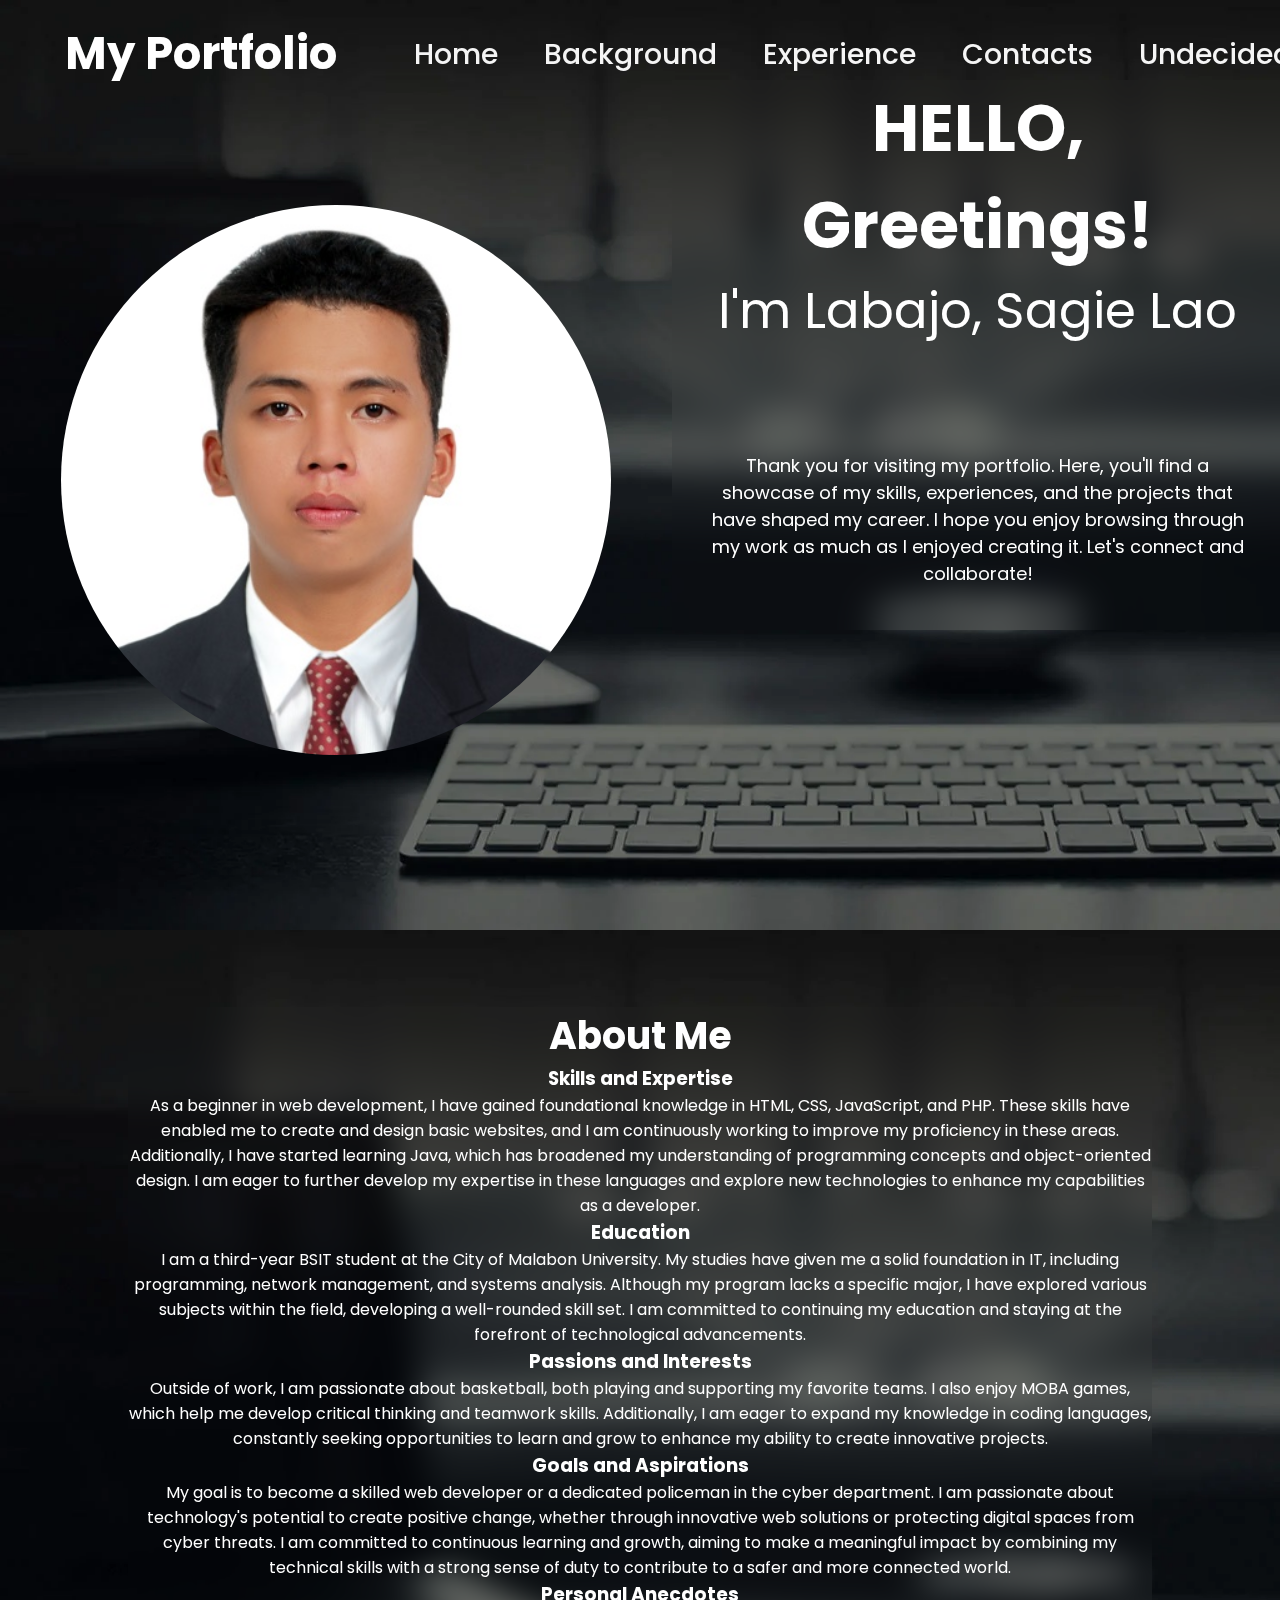
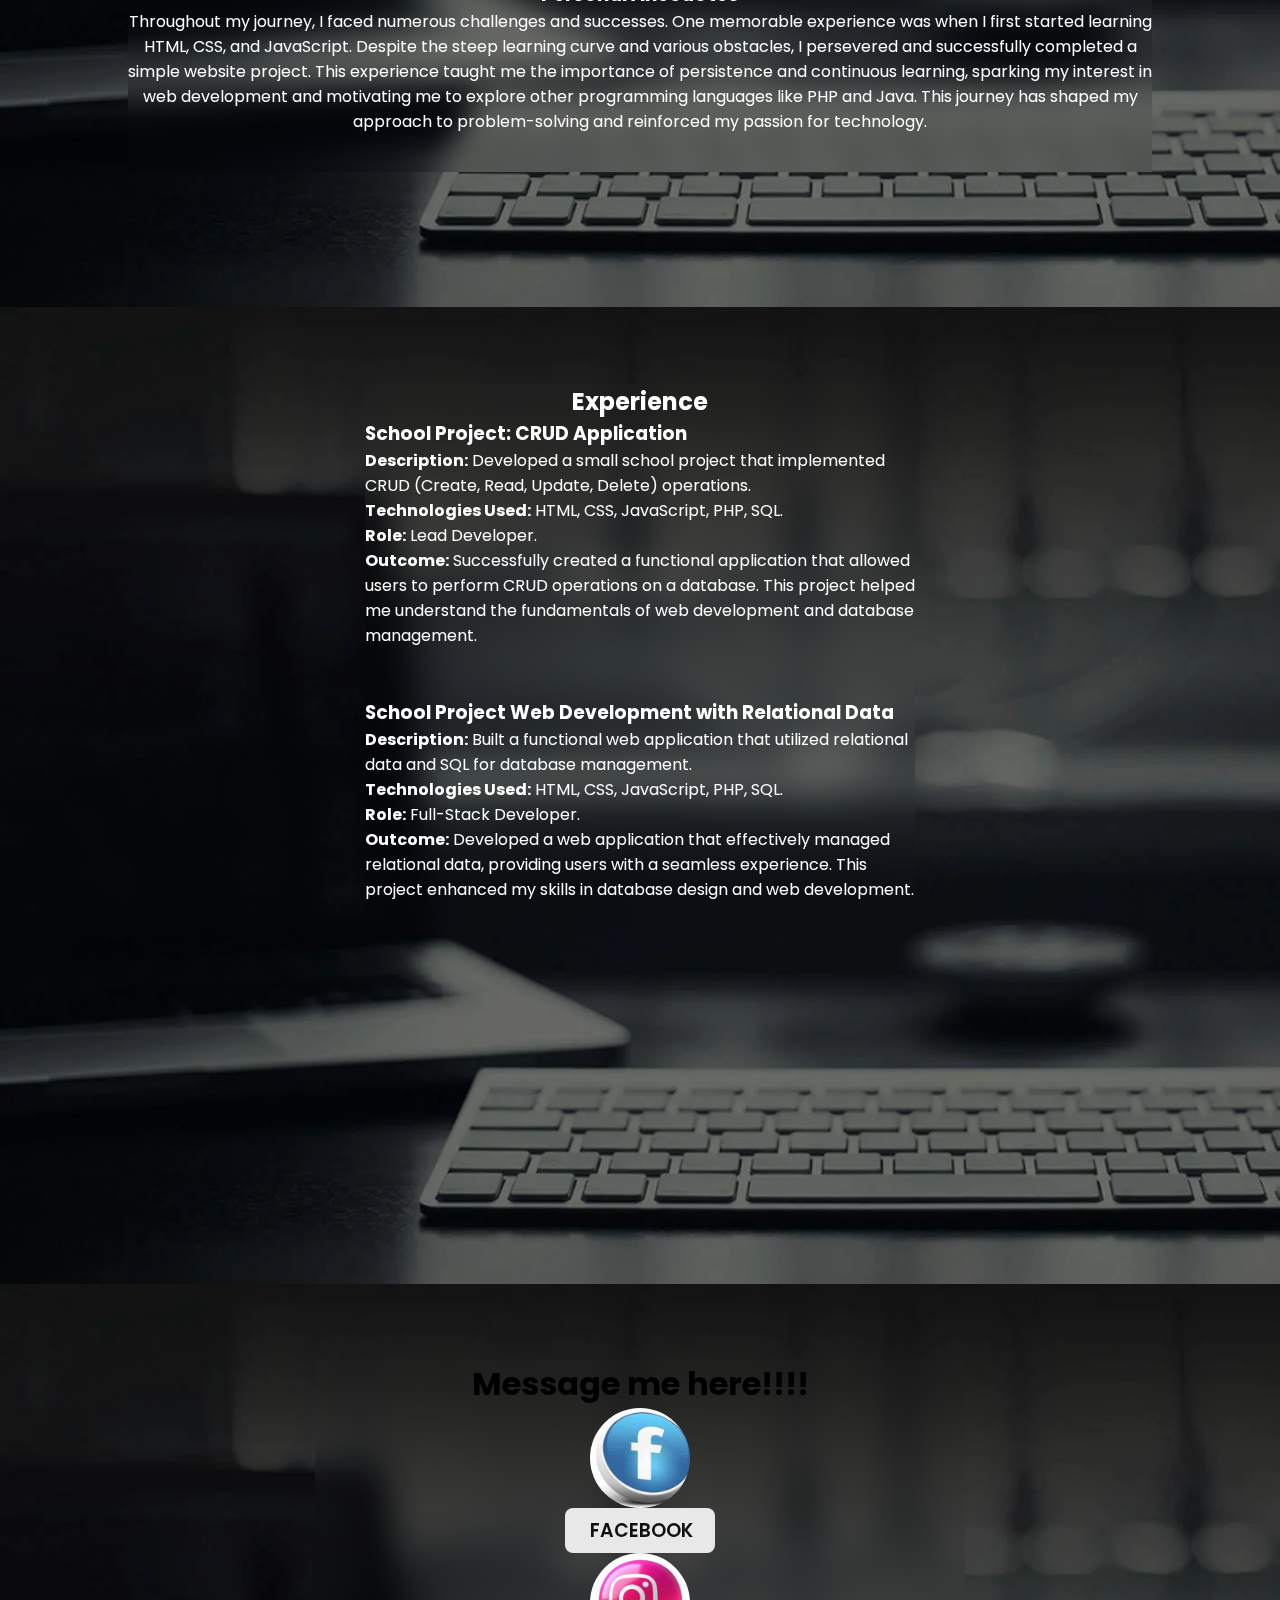
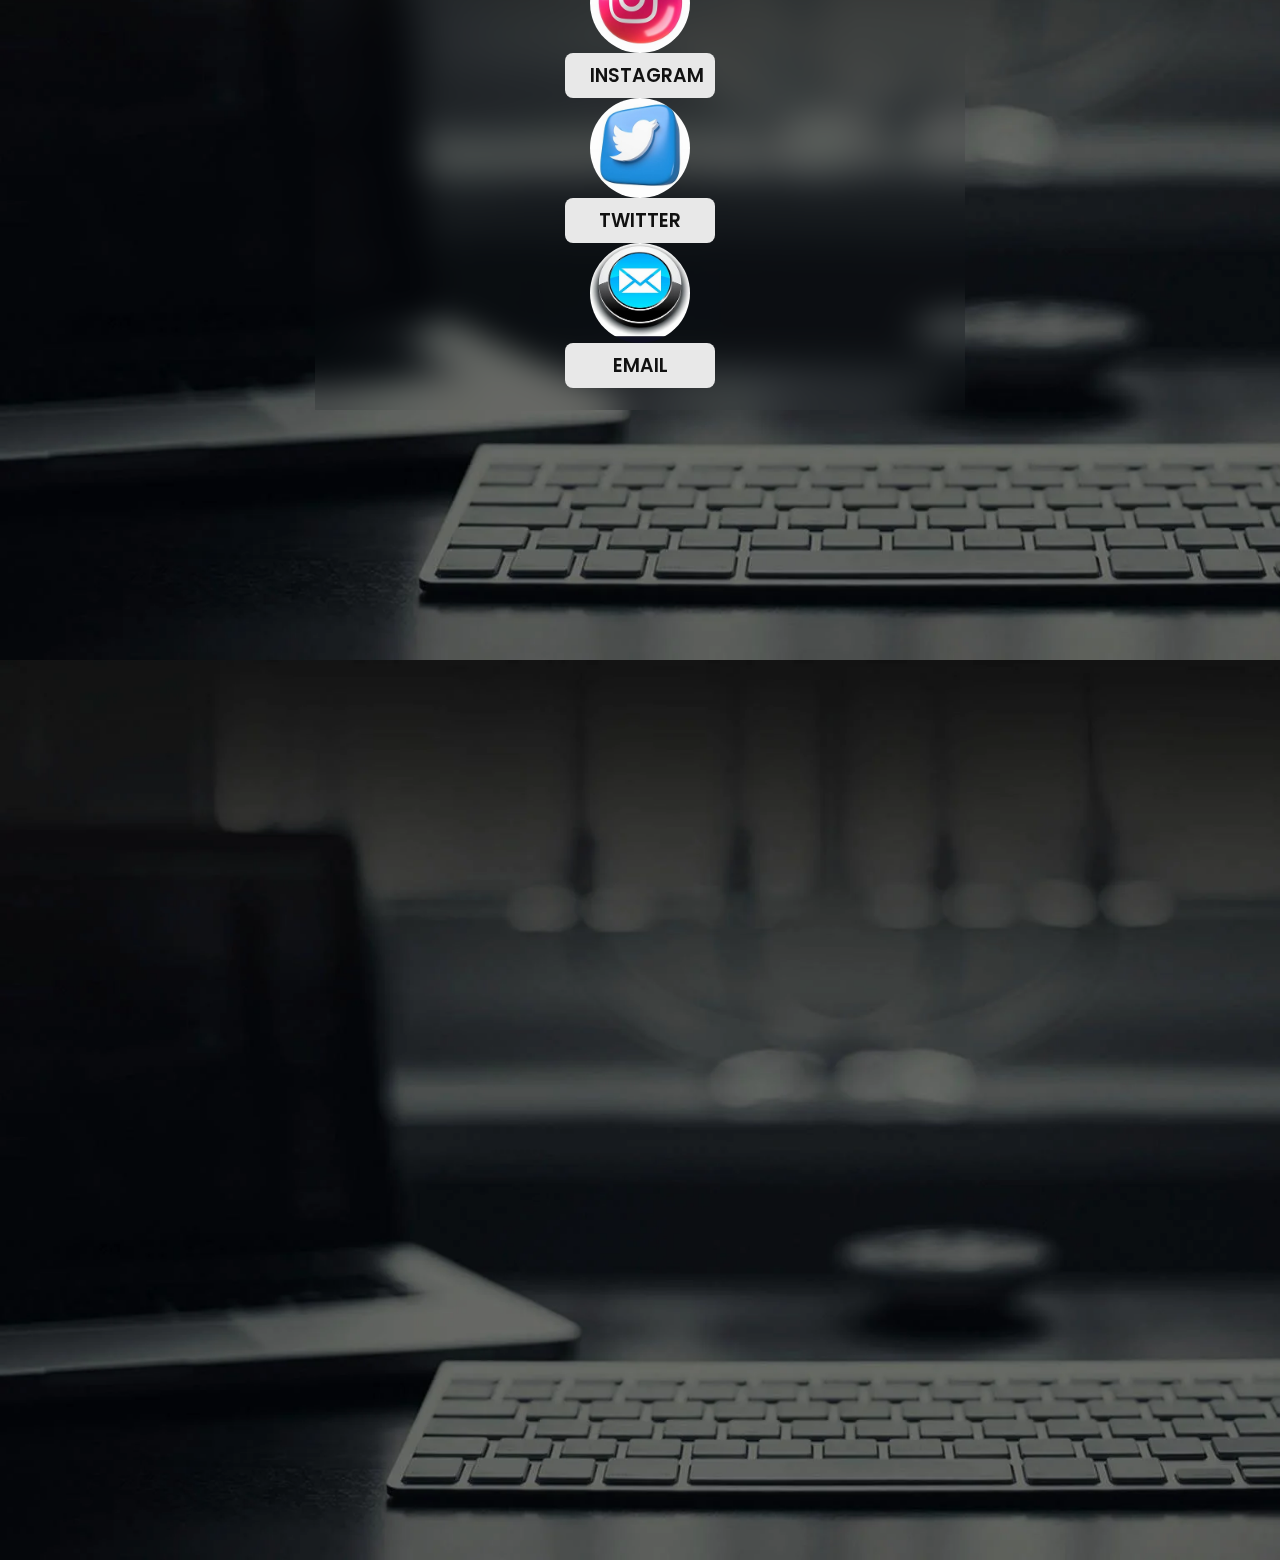
<file: docs/index.html>
<html>
<head>
    <link rel="icon" href="../IMAGES/icon.jfif" type="image/icon">
<title>My Portfolio</title>
  <link rel="stylesheet" href="CSS/Index.css">
 
</head>
<body>
   
<header> 
 <h2 class="portfolio">My Portfolio</h2>
 <nav class="navigation">
 <a href="#container-home">Home</a>
 <a href="#container-button2">Background</a>
 <a href="#container-button3">Experience</a>
 <a href="#container-button4">Contacts</a>
 <a href="#container-button5">Undecided</a>
 <span></span>
</nav>
</header>


<div id="container-home">
    <div class="container-image">  </div>

    <div class="container-detail">
    <div class="first-line"> <h3>HELLO, Greetings! </h3></div>
    <Div class="second-line"> I'm Labajo, Sagie Lao</Div>
    <div class="third-line"> Thank you for visiting my portfolio.
         Here, you'll find a showcase of my skills, experiences, and the projects that have shaped my career. 
         I hope you enjoy browsing through my work as much as I enjoyed creating it. 
         Let's connect and collaborate!</div>
  </div>


</div> 

<div id="container-button2">
    
    <div class="background">
        <div class="about-me">
            <h2>About Me</h2>
            
            <h3>Skills and Expertise</h3>
        
            As a beginner in web development, I have gained foundational knowledge in HTML, CSS, JavaScript, 
            and PHP. These skills have enabled me to create and design basic websites, 
            and I am continuously working to improve my proficiency in these areas. Additionally, 
            I have started learning Java, which has broadened my understanding of programming concepts 
            and object-oriented design. I am eager to further develop my expertise in these languages 
            and explore new technologies to enhance my capabilities as a developer.
            
            <h3>Education</h3>
            <p>I am a third-year BSIT student at the City of Malabon University. 
                My studies have given me a solid foundation in IT, including programming, network management,
                and systems analysis. Although my program lacks a specific major, I have explored various subjects
                within the field, developing a well-rounded skill set.
                I am committed to continuing my education and staying at the forefront of technological advancements.
            <h3>Passions and Interests</h3>
            <p>Outside of work, I am passionate about basketball, both playing and supporting my favorite teams. 
                I also enjoy MOBA games, which help me develop critical thinking and teamwork skills. Additionally, 
                I am eager to expand my knowledge in coding languages, 
                constantly seeking opportunities to learn and grow to enhance my ability to create innovative projects.

            <h3>Goals and Aspirations</h3>
            <p>My goal is to become a skilled web developer or a dedicated policeman in the cyber department. 
                I am passionate about technology's potential to create positive change, whether through innovative web 
                solutions or protecting digital spaces from cyber threats. I am committed to continuous learning and 
                growth, aiming to make a meaningful impact by combining my technical skills with a strong sense of duty 
                to contribute to a safer and more connected world.
            <h3>Personal Anecdotes</h3>
            <p>Throughout my journey, I faced numerous challenges and successes. 
                One memorable experience was when I first started learning HTML, CSS, and JavaScript.
                 Despite the steep learning curve and various obstacles, I persevered and successfully completed a 
                 simple website project. This experience taught me the importance of persistence and continuous learning, 
                 sparking my interest in web development and motivating me to explore other programming languages like 
                 PHP and Java.
                 This journey has shaped my approach to problem-solving and reinforced my passion for technology.
                  </div>
          

    </div>
</div>

<div id="container-button3">
       
    <div class="exp">
    
    <h2>Experience </h2>
        
        <div class="experience-item">
          <h3>School Project: CRUD Application</h3>
          <p><strong>Description:</strong> Developed a small school project that implemented CRUD (Create, Read, Update, Delete) operations.</p>
          <p><strong>Technologies Used:</strong> HTML, CSS, JavaScript, PHP, SQL.</p>
          <p><strong>Role:</strong> Lead Developer.</p>
          <p><strong>Outcome:</strong> Successfully created a functional application that allowed users to perform CRUD operations on a database. This project helped me understand the fundamentals of web development and database management.</p>
        </div>
        <br><br>
        <div class="experience-item">
          <h3>School Project Web Development with Relational Data</h3>
          <p><strong>Description:</strong> Built a functional web application that utilized relational data and SQL for database management.</p>
          <p><strong>Technologies Used:</strong> HTML, CSS, JavaScript, PHP, SQL.</p>
          <p><strong>Role:</strong> Full-Stack Developer.</p>
          <p><strong>Outcome:</strong> Developed a web application that effectively managed relational data, providing users with a seamless experience. This project enhanced my skills in database design and web development.</p>
        </div>
      </div>
      
   
</div>
</div>




</div>
</div>

<div id="container-button4">
    
    <div class="Contacts">
        <h1>Message me here!!!!</h1>
        <Div>
            <div class="fb"></div>
    <a class="contactbtn" href="https://www.facebook.com/shin.kido.92">FACEBOOK</a></Div>
    <div> <div class="ig"></div>
    <a class="contactbtn" href="https://www.instagram.com/shin_kido?igsh=MXBzOWMwdGZoNjZs">INSTAGRAM</a></div>
    <div> <div class="x"></div>
    <a class="contactbtn" href="https://x.com/MrKochan_28?t=RxV4oEpoBkueEtF55H5M1g&s=09">TWITTER</a></div>
    <div> <div class="email"></div>
    <a class="contactbtn" href="mailto:labajosagie@gmail.com">EMAIL</a></div>
    </div>


</div>

<div id="container-button5">
    
    <div class="container2"></div>

</div>

</body>
</html>
</file>
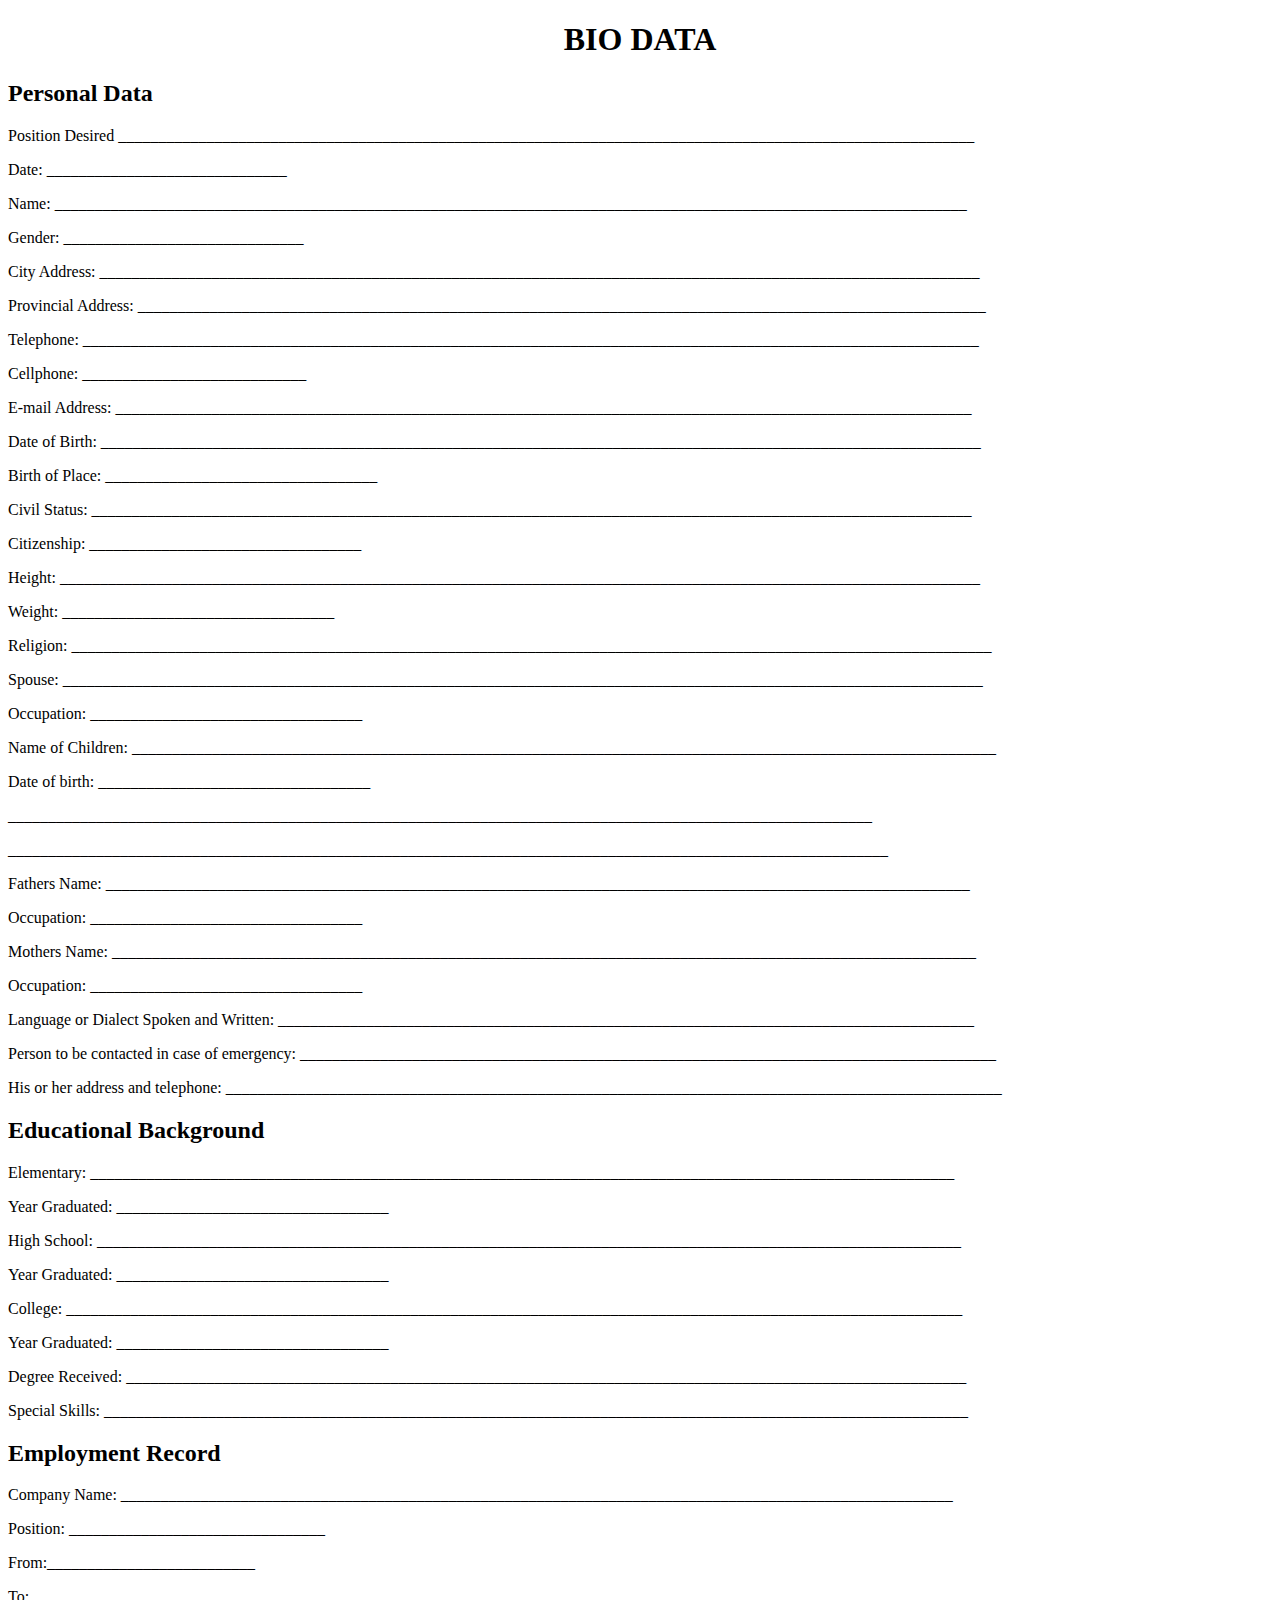
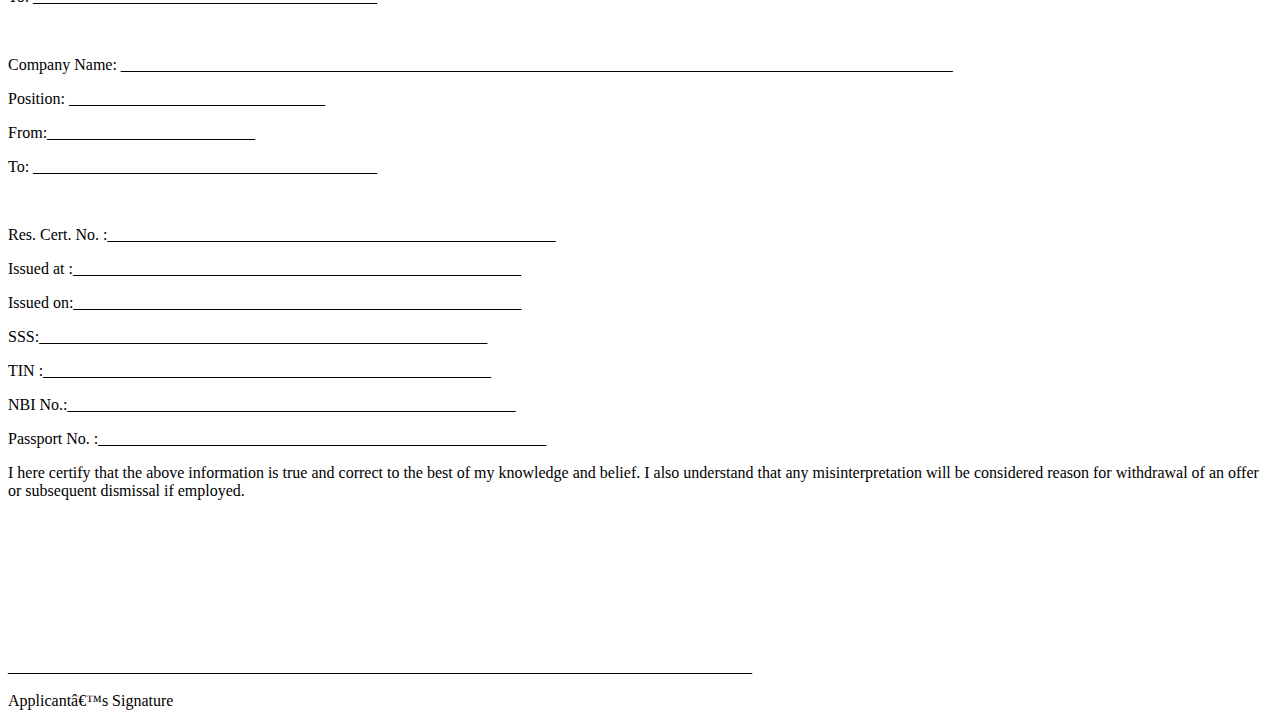
<file: IPT_LABAJO/docs/activity3.html>
<!DOCTYPE html>
<html lang=”en”>
<head>
    <meta charset=”UTF-8”>
    <meta name=”viewport” content=”width device-width, initial-scale=1.0”>
    <title>BIO DATA</title>
    <link rel="stylesheet" type="text/css" href="CSS/activity3.css" /> 

</head>
<body>
    <h1> BIO DATA</h1>
    <div class=”container”>
        
        <div class=”profileContainer”></div>
    </div>
    <div>
        <h2 class=”personalDataText”>Personal Data</h2>
    </div>
    <div class=”box1Container”>
        <div class=”firsttwoField”>
            <p>
                Position Desired ___________________________________________________________________________________________________________
            </p>
            <p>
                Date: ______________________________
            </p>
    
        </div>
        <div class=”secondtwoField”>
            <p>
                Name: __________________________________________________________________________________________________________________
            </p>
            <p>
                Gender: ______________________________
            </p>
        </div>
        <div class=”addressField”>
            <p>
                City Address: ______________________________________________________________________________________________________________
            </p>
            <p>
                Provincial Address: __________________________________________________________________________________________________________
            </p>
        </div>
        <div class=”fourthtwoField”>
            <p class=”telText”>
                Telephone: ________________________________________________________________________________________________________________
            </p>
            <p class=”cellphoneText”>
                Cellphone: ____________________________
            </p>
        </div>
        <div>
            <p class=”email”>E-mail Address: ___________________________________________________________________________________________________________</p>
        </div>

        <div class=”fifthtwoField”>
            <p class=”dobTxt”>
                Date of Birth: ______________________________________________________________________________________________________________
            </p>
            <p class=””>
                Birth of Place: __________________________________
            </p>
        </div>
        <div class=”sixthtwoField”>
            <p class=”dobTxt”>
                Civil Status: ______________________________________________________________________________________________________________
            </p>
            <p class=”citText”>
                Citizenship: __________________________________
            </p>
    
        </div>
        <div class=”seventwoField”>
            <p class=”dobTxt”>
                Height: ___________________________________________________________________________________________________________________
            </p>
            <p class=”citText”>
                Weight: __________________________________
            </p>
    
        </div>
        <div>
            <p class=”dobTxt”>
                Religion: ___________________________________________________________________________________________________________________
            </p>
        </div>
        <div class=”seventwoField”>
            <p class=”dobTxt”>
                Spouse: ___________________________________________________________________________________________________________________
            </p>
            <p class=”citText”>
                Occupation: __________________________________
            </p>
    
        </div>
        <div class=”seventwoField”>
            <p class=”dobTxt”>
                Name of Children: ____________________________________________________________________________________________________________
            </p>
            <p class=”citText”>
                Date of birth: __________________________________
            </p>
       
        </div>
        <div>
        <p class=”dob1Txt”>____________________________________________________________________________________________________________</p>
        </div>
        <div>
        <p class=”dob1Txt”>______________________________________________________________________________________________________________</p>
        </div>
        <div class=”seventwoField”>
            <p class=”dobTxt”>
                Fathers Name: ____________________________________________________________________________________________________________
            </p>
            <p class=”citText”>
                Occupation: __________________________________
            </p>
            </div>
            <div class=”seventwoField”>
                <p class=”dobTxt”>
                    Mothers Name: ____________________________________________________________________________________________________________
                </p>
                <p class=”citText”>
                    Occupation: __________________________________
                </p>
                </div>
                <div class=”dobTxt”>
                    <p>Language or Dialect Spoken and Written: _______________________________________________________________________________________</p>
                </div>
                <div class=”dobTxt”>
                    <p>Person to be contacted in case of emergency: _______________________________________________________________________________________</p>
                </div>
                <div class=”dobTxt”>
                    <p>His or her address and telephone: _________________________________________________________________________________________________</p>
                </div>

            
        
           
            
        

            
        </div>
       
     
        
    </div>
    <h2 class=”personalDataText”>Educational Background</h2>
    <div class=”content2”>
        <div class=”seventwoField”>
            <p class=”dobTxt”>
                Elementary: ____________________________________________________________________________________________________________
            </p>
            <p class=”citText”>
                Year Graduated: __________________________________
            </p>
            </div>
            <div class=”seventwoField”>
                <p class=”dobTxt”>
                    High School: ____________________________________________________________________________________________________________
                </p>
                <p class=”citText”>
                    Year Graduated: __________________________________
                </p>
                </div>
                <div class=”seventwoField”>
                    <p class=”dobTxt”>
                        College: ________________________________________________________________________________________________________________
                    </p>
                    <p class=”citText”>
                        Year Graduated: __________________________________
                    </p>
                    </div>
                    <div>
                        <p class=”dobTxt”>Degree Received: _________________________________________________________________________________________________________</p>
                    </div>
                    <div>
                        <p class=”dobTxt”>Special Skills: ____________________________________________________________________________________________________________</p>
                    </div>
    </div>
    <h2 class=”personalDataText”>Employment Record</h2>
    <div class=”content3”>
        <div>
            <p class=”dobTxt”>Company Name: ________________________________________________________________________________________________________</p>
        </div>
        <div class=”threeField”>
            <p>Position: ________________________________</p>
            <p>From:__________________________</p>
            <p>To: ___________________________________________</p>
        </div>
        <br>
        <div>
            <p class=”dobTxt”>Company Name: ________________________________________________________________________________________________________</p>
        </div>
        <div class=”threeField”>
            <p>Position: ________________________________</p>
            <p>From:__________________________</p>
            <p>To: ___________________________________________</p>
        </div>

    </div>
    <br>
    <div class=”content4”>
        <div class=”lastcontent”>
            <p class=”dobTxt”> Res. Cert. No. :________________________________________________________</p>
            <p class=”dobTxt”> Issued at :________________________________________________________</p>
            <p class=”dobTxt”> Issued on:________________________________________________________</p>
            <p class=”dobTxt”> SSS:________________________________________________________</p>
            <p class=”dobTxt”> TIN :________________________________________________________</p>
            <p class=”dobTxt”> NBI No.:________________________________________________________</p>
            <p class=”dobTxt”> Passport No. :________________________________________________________</p>
            </div>
<div class=”textContent1”>
   <p>I here certify that the above information is true and correct to the best of my knowledge and belief. I also understand that any misinterpretation will be considered reason for withdrawal of an offer or subsequent dismissal if employed.
   </p>  
   <br>
   <br>
   <br>
   <br>
   <br>
   <br>
   <br>
   <p>
    _____________________________________________________________________________________________
   </p>
   <p class=”signature”>Applicant’s Signature</p>
</div>
        </div>
    </div>
</body>
</html>
</file>
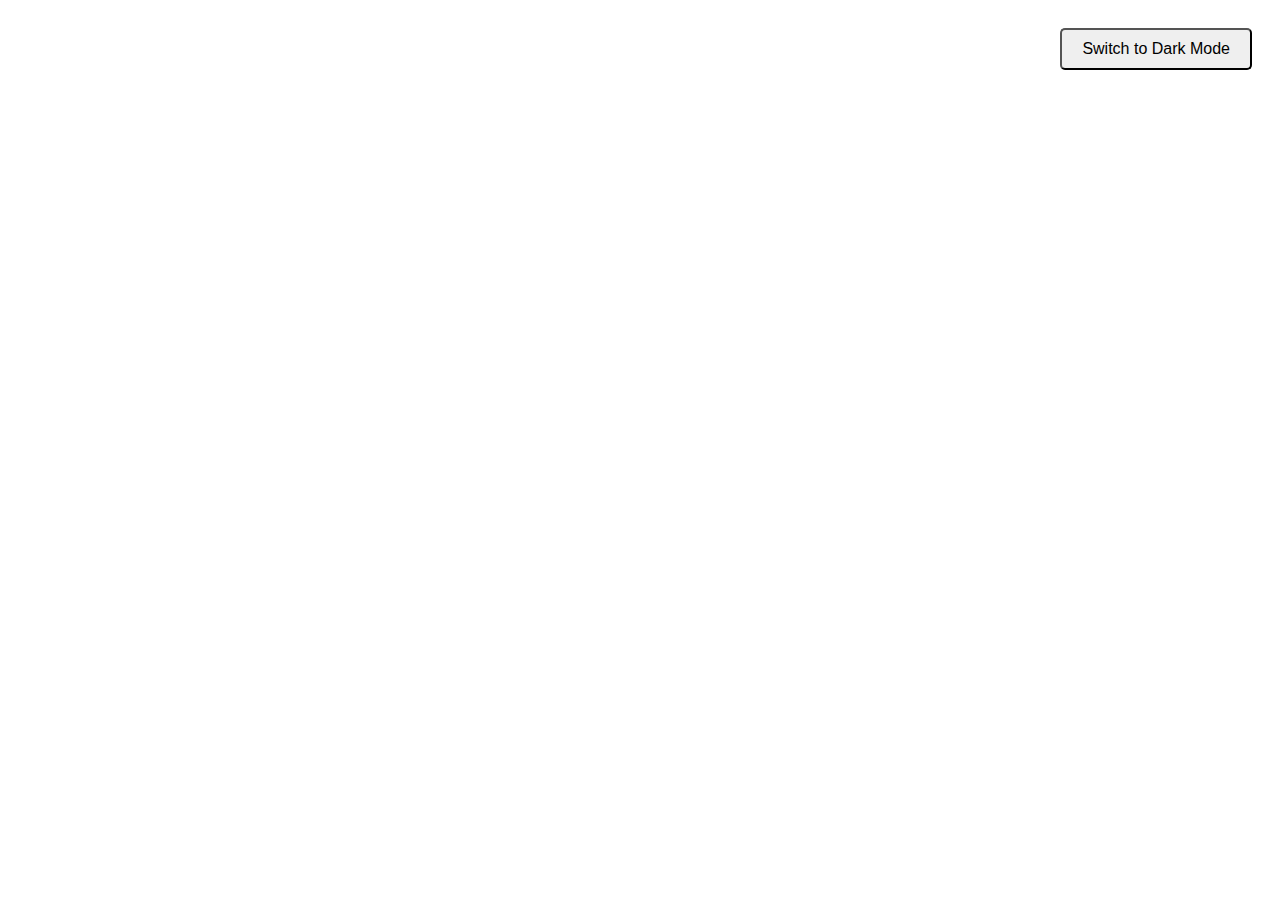
<file: IPT_LABAJO/docs/activity5.html>
<!DOCTYPE html>
<html lang="en">
<head>
  <meta charset="UTF-8">
  <meta name="viewport" content="width=device-width, initial-scale=1.0">
  <title>Dark/Light Mode Toggle</title>
  <link rel="stylesheet" type="text/css" href="CSS/activity5.css" /> 
</head>
<body>
  <button id="toggle-button">Switch to Dark Mode</button>

  <script src="JS/activity5.js"></script>
</html>
</file>
<file: docs/CSS/Index.css>
@import url('https://fonts.googleapis.com/css2?family=Poppins:wght@400;500;600&display=swap');
* {
	margin: 0;
	padding: 0;
	scroll-behavior: smooth;
	font-family: "poppins",serif, bold;
}
body{
   background-color: black;
   scroll-behavior: smooth;
   scroll-snap-type: y mandatory;
}
header{
	 font-size: 30px;
	position: fixed;
	top: 0px;
	left: 0px;
	width: 100%;
    padding: 20px 50px;                        
	display: flex;
	justify-content: space-evenly;
	align-items: center;
	z-index: 99;
}

nav{
    position: relative;
	font-size: .5cm;
	color: Red;
	text-decoration: none;
	font-weight: 500;
	margin-left: 40px;
    display: flex;
    justify-content: space-evenly;
}
.portfolio{
color: white;
}
nav a{
    position: relative;
    display: flex;
    flex-direction: column;
    justify-content: space-evenly;
    font-size: .75cm;
    font-weight: 500;
    color: whitesmoke;
    text-decoration: none;
    padding: 0 23px;
    z-index: 1;
    cursor: pointer;
}
nav a::after{
    content: '';
	position: absolute;
    text-decoration: solid red;
	left: 0;
	width: 100%;
	height: 50px;
	background: rgba(55, 0, 255, 0.5) ;
	border-radius: 5px;
	transform-origin: right;
	transform: scaleX(0);
	transition: transform .5s;
}
nav a:hover:after{
	transform-origin: left;
	transform: scaleX(1);
}
#container-home {
    background-image: url('../IMAGES/BG.webp');
    background-size: cover;
    width: 100%;
    height: 100%;
    text-align: center;
    position: relative;
    display: flex;
    justify-content: space-evenly;
    flex-direction: row;
    padding-top: 30px;
    scroll-behavior: smooth;
    scroll-snap-type: y mandatory;
}

.container-detail {
   backdrop-filter: blur(15px);
   border-color: white;
    position: relative;
    width: 45%;
    height: 550px;
    margin: 50px 0;
    display: flex;
    flex-direction: column;
    padding-left: 2.5%;
    justify-items: center;
}
.first-line{
   justify-content: center;
   color: white;
   
    font-size: 55px;
    position: relative;
    width: 95%;
    height: 183px;
   
}
.second-line{
    
    color: white;
    font-size: 50px;
    position: relative;
    width: 95%;
    height: 183px;
    margin: 10px 0;
    margin-bottom: 10px;
}
.third-line{
    
    font-size: 18px;
    color: white;
    position: relative;
    width: 95%;
    height:183px;
    margin: 10px 0;
    margin-bottom: 20px;
}
.container-image {
    background-image: url('../IMAGES/Picture.png');
    background-size: cover;
    border-radius: 50%;
    object-fit: cover;
    display: block;
    background-repeat: no-repeat;
    position: relative;
    width: 550px;
    height: 550px;
    margin: auto auto;
}

#container-button2{ 
    background-image: url('../IMAGES/BG.webp');
    background-size: cover;
    width: 100%;
    height: 100%;
    position: relative;     
    text-align: center;
    display: flex;
    justify-content: space-evenly;  
    flex-direction: row;
    padding-top: 6%;
    scroll-behavior: smooth;
    scroll-snap-type: y mandatory;
}
.background{
    justify-content: center;
    backdrop-filter: blur(15px);
    width: 80%;
    height: 85%;
    max-width: 100%; 
    max-height: 100%;
    color: white;
}
.background h2{
    font-size: 1cm;
}

#container-button3 { 
    background-image: url('../IMAGES/BG.webp');
    background-size: cover;
    width: 100%;
    height: 100%;
    position: relative;     
    display: flex;
    justify-content: space-evenly;  
    flex-direction: row;
    padding-top: 6%;
    scroll-behavior: smooth;
    scroll-snap-type: y mandatory;
}
.exp h2{
    position: relative; 
    text-align: center;
}

.exp{
    backdrop-filter: blur(15px);
    color: white;
    width: 550px;
    height: 550px;
}
.exp h2{
    color: white;
}


#container-button4 { 
    background-image: url('../IMAGES/BG.webp');
    background-size: cover;
    width: 100%;
    height: 100%;
    position: relative;     
    text-align: center;
    display: flex;
    justify-content: space-evenly;  
    flex-direction: row;
    padding-top: 6%;
    scroll-behavior: smooth;
    scroll-snap-type: y mandatory;
}
.contacts{
   backdrop-filter: blur(15px);
    width:650px;
    height:650px;
}

.fb {
background-image: url('../IMAGES/fb.jfif');
background-size: cover;
height: 100px;
width: 100px;
border-radius: 50%;
margin: auto auto;
}
.ig {
    background-image: url('../IMAGES/ig.jfif');
    background-size: cover;
    height: 100px;
    width: 100px;
    border-radius: 50%;
    margin: auto auto;
    
 }
.x {
        background-image: url('../IMAGES/x.jfif');
        background-size: cover;
        height: 100px;
        width: 100px;
        border-radius: 50%;
        margin: auto auto;
        
}
.email {
    background-image: url('../IMAGES/email.jfif');
    background-size: cover;
    height: 100px;
    width: 100px;
    border-radius: 50%;
    margin: auto auto;
            
 }
         
.contactbtn {
	font-size: .5cm;
	color: white;
	text-decoration: none;
	font-weight: 500;

}
.contactbtn  {
 padding: 8px 25px;
 display: block;
 margin: auto;
 width: 100px;
 border-radius: 8px;
 border: none;
 background: #e8e8e8;
 color: #111111;
 font-weight: 600;
}

.contactbtn:hover {
 background: black;
 color: white;
}

#container-button5 { 
    background-image: url('../IMAGES/BG.webp');
    background-size: cover;
    width: 100%;
    height: 100%;
    position: relative; 
    scroll-behavior: smooth;
    
}
</file>
<file: IPT_LABAJO/docs/CSS/activity3.css>
H1{
    Text-align:center;
}
.personalDataText{
Width: 1500px;
Background-color: black;
Color:white;
Display:block;
Border-radius:4px;
Font-weight:700;

}

.container{
Display:flex;
Justify-content: space-between;

}
.profileContainer{
Width:200px;
Height:200px;
Border:2px solid black;

}
H1{
Text-align:center;
}
.box1Container{
Width:1500px;
Height:950px;
Border: 2px solid black;
Border-radius: 5px;
}
.firsttwoField{
Display: flex;
Justify-content: space-evenly;
}
.secondtwoField{
Display: flex;
Justify-content: space-evenly;
}
.addressField{
Margin-left:80px;
}
.fourthtwoField{
Display: flex;
Justify-content: space-between;
}
.telText{
Margin-left:80px;
}
.cellphoneText{
Margin-right:70px;
}
.email{

Margin-left:80px;
}
.fifthtwoField{
Display: flex;
Justify-content: space-between;
}
.dobTxt{
Margin-left:80px;

}
.sixthtwoField{
Display: flex;
Justify-content: space-between;
}
.citText{
Margin-right:20px;
}
.seventwoField{
Display: flex;
Justify-content: space-between;
}
.dob1Txt{
Margin-left:205px;
}
.content2{
Width:1500px;
Height:250px;
Border:2px solid black;
Border-radius: 5px;
}
.content3{
Width:1500px;
Height:250px;
Border:2px solid black;
Border-radius: 5px;
}
.threeField{
Display: flex;
Justify-content: space-evenly;
Align-items: center;
Gap:120px;
}
.content4{
Display: flex;
Justify-content: space-between;
}
.lastcontent{
Width: 800px;
Height:300px;
Border: 2px solid black;
Border-radius: 5px;
}
.textContent1{
Width:600px;
}
.signature{
Margin-left:250px;
}
</file>
<file: IPT_LABAJO/docs/CSS/activity5.css>
/* Light mode (default) styles */
    body {
      background-color: white;
      color: black;
      transition: background-color 0.3s, color 0.3s;
    }

    /* Dark mode styles */
    body.dark-mode {
      background-color: black;
      color: white;
    }

    /* Button styling */
    #toggle-button {
      padding: 10px 20px;
      margin: 20px;
      font-size: 16px;
      cursor: pointer;
      border-radius: 5px;
      float: right;
    }
</file>
